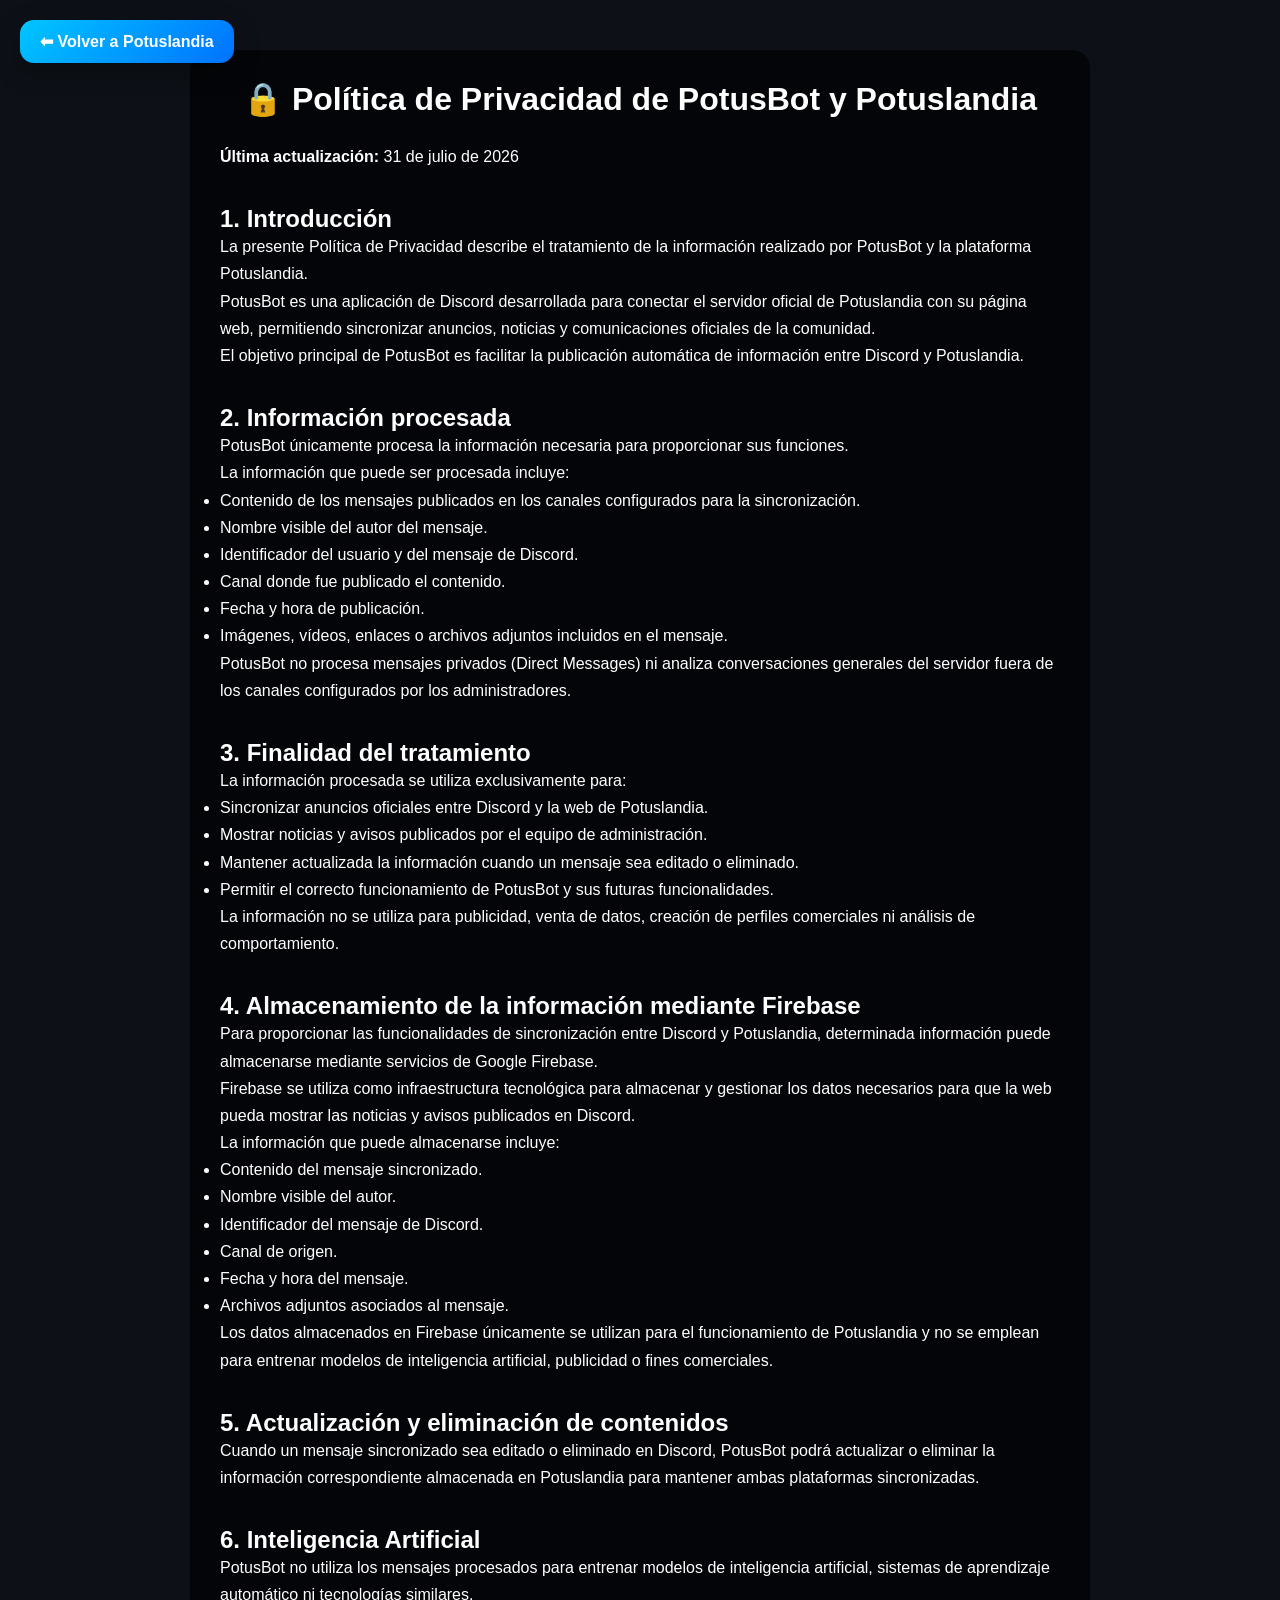
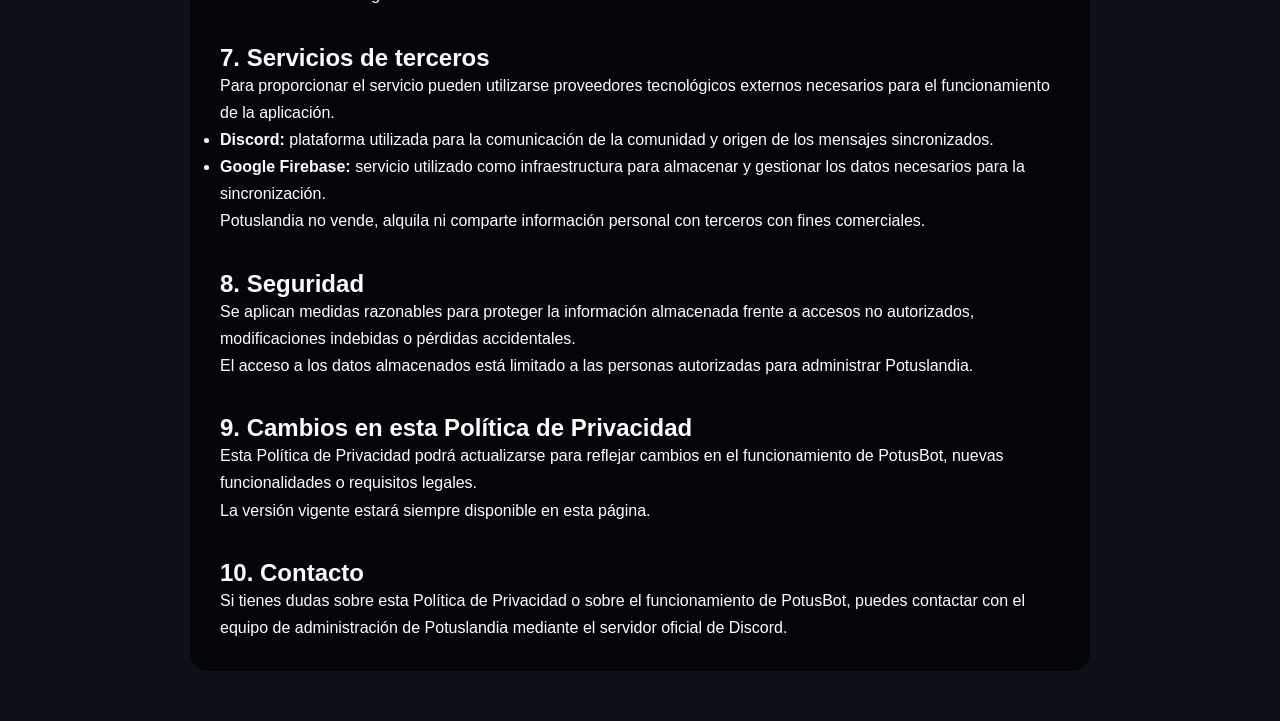
<file: privacidad.html>
<!DOCTYPE html>
<html lang="es">

<head>

    <meta charset="UTF-8">

    <meta
        name="viewport"
        content="width=device-width, initial-scale=1.0"
    >

    <title>Política de Privacidad | Potuslandia</title>

    <link
        rel="stylesheet"
        href="style.css"
    >

</head>

<body>

    <a href="index.html" class="boton-volver">
        ⬅ Volver a Potuslandia
    </a>

    <div class="paginaLegal">

        <h1>🔒 Política de Privacidad de PotusBot y Potuslandia</h1>

        <p>
            <strong>Última actualización:</strong> 31 de julio de 2026
        </p>

        <h2>1. Introducción</h2>

        <p>
            La presente Política de Privacidad describe el tratamiento de la información
            realizado por PotusBot y la plataforma Potuslandia.
        </p>

        <p>
            PotusBot es una aplicación de Discord desarrollada para conectar el servidor
            oficial de Potuslandia con su página web, permitiendo sincronizar anuncios,
            noticias y comunicaciones oficiales de la comunidad.
        </p>

        <p>
            El objetivo principal de PotusBot es facilitar la publicación automática de
            información entre Discord y Potuslandia.
        </p>

        <h2>2. Información procesada</h2>

        <p>
            PotusBot únicamente procesa la información necesaria para proporcionar sus
            funciones.
        </p>

        <p>
            La información que puede ser procesada incluye:
        </p>

        <ul>

            <li>
                Contenido de los mensajes publicados en los canales configurados para la sincronización.
            </li>

            <li>
                Nombre visible del autor del mensaje.
            </li>

            <li>
                Identificador del usuario y del mensaje de Discord.
            </li>

            <li>
                Canal donde fue publicado el contenido.
            </li>

            <li>
                Fecha y hora de publicación.
            </li>

            <li>
                Imágenes, vídeos, enlaces o archivos adjuntos incluidos en el mensaje.
            </li>

        </ul>

        <p>
            PotusBot no procesa mensajes privados (Direct Messages) ni analiza conversaciones
            generales del servidor fuera de los canales configurados por los administradores.
        </p>

        <h2>3. Finalidad del tratamiento</h2>

        <p>
            La información procesada se utiliza exclusivamente para:
        </p>

        <ul>

            <li>
                Sincronizar anuncios oficiales entre Discord y la web de Potuslandia.
            </li>

            <li>
                Mostrar noticias y avisos publicados por el equipo de administración.
            </li>

            <li>
                Mantener actualizada la información cuando un mensaje sea editado o eliminado.
            </li>

            <li>
                Permitir el correcto funcionamiento de PotusBot y sus futuras funcionalidades.
            </li>

        </ul>

        <p>
            La información no se utiliza para publicidad, venta de datos, creación de perfiles
            comerciales ni análisis de comportamiento.
        </p>

        <h2>4. Almacenamiento de la información mediante Firebase</h2>

        <p>
            Para proporcionar las funcionalidades de sincronización entre Discord y
            Potuslandia, determinada información puede almacenarse mediante servicios de
            Google Firebase.
        </p>

        <p>
            Firebase se utiliza como infraestructura tecnológica para almacenar y gestionar
            los datos necesarios para que la web pueda mostrar las noticias y avisos
            publicados en Discord.
        </p>

        <p>
            La información que puede almacenarse incluye:
        </p>

        <ul>

            <li>
                Contenido del mensaje sincronizado.
            </li>

            <li>
                Nombre visible del autor.
            </li>

            <li>
                Identificador del mensaje de Discord.
            </li>

            <li>
                Canal de origen.
            </li>

            <li>
                Fecha y hora del mensaje.
            </li>

            <li>
                Archivos adjuntos asociados al mensaje.
            </li>

        </ul>

        <p>
            Los datos almacenados en Firebase únicamente se utilizan para el funcionamiento
            de Potuslandia y no se emplean para entrenar modelos de inteligencia artificial,
            publicidad o fines comerciales.
        </p>

        <h2>5. Actualización y eliminación de contenidos</h2>

        <p>
            Cuando un mensaje sincronizado sea editado o eliminado en Discord, PotusBot
            podrá actualizar o eliminar la información correspondiente almacenada en
            Potuslandia para mantener ambas plataformas sincronizadas.
        </p>

        <h2>6. Inteligencia Artificial</h2>

        <p>
            PotusBot no utiliza los mensajes procesados para entrenar modelos de inteligencia
            artificial, sistemas de aprendizaje automático ni tecnologías similares.
        </p>

        <h2>7. Servicios de terceros</h2>

        <p>
            Para proporcionar el servicio pueden utilizarse proveedores tecnológicos externos
            necesarios para el funcionamiento de la aplicación.
        </p>

        <ul>

            <li>
                <strong>Discord:</strong> plataforma utilizada para la comunicación de la
                comunidad y origen de los mensajes sincronizados.
            </li>

            <li>
                <strong>Google Firebase:</strong> servicio utilizado como infraestructura
                para almacenar y gestionar los datos necesarios para la sincronización.
            </li>

        </ul>

        <p>
            Potuslandia no vende, alquila ni comparte información personal con terceros con
            fines comerciales.
        </p>

        <h2>8. Seguridad</h2>

        <p>
            Se aplican medidas razonables para proteger la información almacenada frente a
            accesos no autorizados, modificaciones indebidas o pérdidas accidentales.
        </p>

        <p>
            El acceso a los datos almacenados está limitado a las personas autorizadas para
            administrar Potuslandia.
        </p>

        <h2>9. Cambios en esta Política de Privacidad</h2>

        <p>
            Esta Política de Privacidad podrá actualizarse para reflejar cambios en el
            funcionamiento de PotusBot, nuevas funcionalidades o requisitos legales.
        </p>

        <p>
            La versión vigente estará siempre disponible en esta página.
        </p>

        <h2>10. Contacto</h2>

        <p>
            Si tienes dudas sobre esta Política de Privacidad o sobre el funcionamiento de
            PotusBot, puedes contactar con el equipo de administración de Potuslandia
            mediante el servidor oficial de Discord.
        </p>

    </div>

</body>

</html>
</file>
<file: style.css>
*{
    margin:0;
    padding:0;
    box-sizing:border-box;
    font-family:Arial, Helvetica, sans-serif;
}

body{

    background-color: #0d1117;
    background-size: cover;
    background-position: center;
    background-repeat: no-repeat;
    

    transition: background-image 1s ease;

    color: white;
    min-height: 100vh;

}

   /*NAVBAR*/


nav{

    display:flex;
    align-items:center;
    justify-content:space-between;

    padding:20px 40px;

    background:#161b22;

    position:sticky;
    top:0;

    z-index:1000;

}


.logo{

    font-size:28px;
    font-weight:bold;
    letter-spacing:1px;

}


/*MENÚ CENTRAL*/

.menu{

    display:flex;

    list-style:none;

    gap:30px;

}


.menu a{

    text-decoration:none;

    color:white;

    transition:.3s;

}


.menu a:hover{

    color:#5eead4;

    text-shadow:0 0 15px #5eead4;

}



/*USUARIO*/



#menuUsuario{

    position:relative;

    display:flex;

    align-items:center;

}


#perfilBtn{

    display:flex;

    align-items:center;

    gap:10px;

    padding:8px 14px;

    background:#202833;

    border-radius:30px;

    cursor:pointer;

    transition:.25s;

}


#perfilBtn:hover{

    background:#2d3748;

}


#fotoUsuario{

    width:42px;

    height:42px;

    border-radius:50%;

    border:2px solid #22c55e;

}


#nombreUsuario{

    color:white;

    font-weight:bold;

}


#flechaMenu{

    color:white;

    font-size:18px;

    font-weight:bold;

    transition:.3s;

}



   /*MENÚ DESPLEGABLE*/



#menuDesplegable{

    position:absolute;

    top:60px;

    right:0;

    width:240px;

    background:#161b22;

    border-radius:15px;

    display:none;

    overflow:hidden;

    box-shadow:0 15px 35px rgba(0,0,0,.45);

    border:1px solid rgba(255,255,255,.08);

    z-index:3000;

}



.menuItem{

    padding:16px 20px;

    cursor:pointer;

    color:white;

    transition:.2s;

}



.menuItem:hover{

    background:#283548;

}



.menuItem.salir:hover{

    background:red;

}



#menuDesplegable hr{

    border:none;

    border-top:1px solid rgba(255,255,255,.08);

}


   /*CONTENIDO*/



#contenido{

    padding:40px;

}


   /*HERO*/



.hero{

    text-align:center;

    padding:120px 20px;

}


.hero h1{

    font-size:60px;

    margin-bottom:20px;

}


.hero p{

    font-size:20px;

    color:#bdbdbd;

    max-width:700px;

    margin:auto;

}



/*BOTONES*/


button{

    margin-top:40px;

    padding:16px 45px;

    font-size:18px;

    background:#22c55e;

    border:none;

    border-radius:12px;

    color:white;

    cursor:pointer;

    transition:.3s;

    box-shadow:0 0 20px rgba(34,197,94,.5);

}



button:hover{

    transform:scale(1.05);

    box-shadow:0 0 35px rgba(34,197,94,.8);

}



/*CARDS*/


.cards{

    display:flex;

    justify-content:center;

    gap:30px;

    padding:70px;

    flex-wrap:wrap;

}



.card{

    background:#161b22;

    padding:30px;

    border-radius:20px;

    width:300px;

    text-align:center;

    transition:.3s;

    box-shadow:0 10px 25px rgba(0,0,0,.3);

    border:1px solid rgba(255,255,255,.08);

    backdrop-filter:blur(10px);

}



.card:hover{

    transform:translateY(-10px);

}



.card h2{

    margin:20px 0;

}



a{

    color:white;

}

#flechaMenu{
    font-size:24px;
    transition:0.3s;
    display:inline-block;
}


#menuDesplegable{
    display:none;
}

/*BOTONES DE LAS TARJETAS*/

.botonesCard {
    display: flex;
    align-items: center;
    gap: 10px;
    margin-top: 15px;
}

.btnFavorito {

    width: 55px;
    height: 45px;

    padding: 0;
    margin-top: 0;

    display: flex;
    justify-content: center;
    align-items: center;

    background-color: #1b4f9c;
    color: white;

    border: none;
    border-radius: 10px;

    font-size: 22px;
    cursor: pointer;

    transition: 0.25s;
}

.btnFavorito:hover {

    background-color: #1b4f9c;

}

.btnFavorito.favoritoActivo {

    background-color: #5aa7ff;

    box-shadow:0 0 20px rgba(90,167,255,.7);

}

.btnDescargar {

    flex: 1;
    height: 45px;

    padding: 0;
    margin-top: 0;

    display: flex;
    justify-content: center;
    align-items: center;

    border: none;
    border-radius: 10px;

    font-size: 16px;
    font-weight: bold;

    cursor: pointer;

}

/*MENSAJES TEMPORALES*/

.mensajeTemporal{

    position: fixed;

    top: 90px;
    left: 50%;

    transform: translateX(-50%) translateY(-20px);

    background: rgba(22,27,34,.96);

    color: white;

    padding: 15px 28px;

    border-radius: 14px;

    border: 1px solid rgba(255,255,255,.08);

    box-shadow: 0 12px 30px rgba(0,0,0,.35);

    font-weight: bold;

    z-index: 9999;

    opacity: 0;

    transition: .3s;

    pointer-events: none;

}

.mensajeTemporal.mostrar{

    opacity: 1;

    transform: translateX(-50%) translateY(0);

}

/*FONDO CON TRANSICIÓN*/

#fondo{

    position:fixed;

    top:0;
    left:0;

    width:100vw;
    height:100vh;

    background-size:cover;
    background-position:center center;
    background-repeat:no-repeat;

    z-index:-1;

    opacity:1;

    transition:opacity 3.5s ease;

    pointer-events:none;

}

#fondo{

    pointer-events:none;

}

/*BOTON CAMBIO DE FONDO*/

.btnFondo{

    position:fixed;

    left:20px;
    bottom:20px;

    width:50px;
    height:50px;

    margin:0;

    padding:0;

    border-radius:50%;

    font-size:24px;

    display:flex;

    justify-content:center;

    align-items:center;

    background:#161b22;

    box-shadow:0 0 15px rgba(0,0,0,.5);

    z-index:3000;

}


.btnFondo:hover{

    transform:scale(1.1);

}

#fondo{

    pointer-events:none;

}

/*MENU COMUNIDAD*/

.comunidadMenu{

    display:flex;

    flex-direction:column;

    align-items:center;

    gap:20px;

    margin-top:40px;

}


.comunidadMenu button{

    width:300px;

}

/*NORMAS COMUNIDAD*/

.comunidadTexto{

    margin-top:40px;

}


.comunidadTexto p{

    color:white;

    font-size:22px;

    font-weight:bold;

    margin:20px auto;

    max-width:700px;

}

/*PANEL TRIPULACIÓN*/

#tripulacion{

    display: inline-block;

    margin-top: 15px;

    padding: 18px 28px;

    background: rgba(20, 35, 55, 0.70);

    border: 2px solid rgba(255,255,255,0.18);

    border-radius: 18px;

    backdrop-filter: blur(10px);

    box-shadow: 0 10px 30px rgba(0,0,0,.35);

    min-width: 280px;

}

#tripulacion h3{

    margin: 0 0 14px 0;

    color: #ffffff;

    font-size: 1.2rem;

}

#tripulacion p{

    margin: 8px 0;

    font-size: 1rem;

}

/*MI PERFIL*/

.fotoPerfilGrande{

    width:140px;
    height:140px;

    border-radius:50%;

    object-fit:cover;

    border:4px solid rgba(255,255,255,.25);

    box-shadow:0 0 20px rgba(0,0,0,.35);

}


.cajaPerfil{

    max-width:500px;

    margin:auto;

    padding:30px;

    border-radius:20px;

    background:rgba(255,255,255,.08);

    backdrop-filter:blur(12px);

    box-shadow:0 10px 30px rgba(0,0,0,.25);

}


.cajaPerfil p{

    margin:8px 0;

}


.uidCaja{

    margin:15px auto;

    padding:12px;

    max-width:420px;

    border-radius:12px;

    background:rgba(255,255,255,.08);

    font-family:monospace;

    word-break:break-all;

}


.btnCopiar{

    margin-top:10px;

}


/*FICHA PERFIL TRIPULANTE*/

.carnetPerfil {

    background: rgba(0, 0, 0, 0.55);

    border: 2px solid rgba(255, 255, 255, 0.25);

    border-radius: 20px;

    padding: 30px;

    width: 90%;

    max-width: 450px;

    margin: 30px auto;

    text-align: center;

    backdrop-filter: blur(8px);

    box-shadow: 0 8px 20px rgba(0,0,0,0.35);

}


/*CARTEL SECRETO*/

#cartelSecreto {

    position: fixed;

    top: 0;
    left: 0;

    width: 100%;
    height: 100%;

    background: rgba(0,0,0,0.75);

    display: flex;

    justify-content: center;
    align-items: center;

    z-index: 9999;

}


.contenidoSecreto {

    background: rgba(20, 30, 40, 0.95);

    width: 420px;

    padding: 30px;

    border-radius: 20px;

    text-align: center;

    border: 3px solid #c9a227;

    box-shadow: 0 0 30px rgba(0,0,0,0.8);

    color: white;

}


.contenidoSecreto h2 {

    margin-bottom: 20px;

}


/* Botones del cartel */

.contenidoSecreto button {

    display: block;

    margin: 15px auto;

    padding: 12px 25px;

    border-radius: 10px;

    border: none;

    cursor: pointer;

    font-size: 16px;

}


/* Botón esconder */

.botonEsconder {

    font-size: 14px !important;

    padding: 8px 18px !important;

    background: #161b22;

    color: white;

}


.botonEsconder:hover {

    background: red;

}

/*ANIMACIÓN PIXEL SECRETO*/

.aparecerPixel {

    animation: aparecerPixel 2s steps(12);

}


@keyframes aparecerPixel {

    0% {

        opacity:0;

        clip-path: inset(50% 50% 50% 50%);

    }


    25% {

        clip-path: inset(35% 35% 35% 35%);

    }


    50% {

        clip-path: inset(15% 15% 15% 15%);

    }


    75% {

        clip-path: inset(5% 5% 5% 5%);

    }


    100% {

        opacity:1;

        clip-path: inset(0 0 0 0);

    }

}

/*COLORES TARJETAS TESORO*/

.card.azul {

    background: #1769aa;

}


.card.verde {

    background: #27863a;

}


.card.amarillo {

    background: #c99b00;

}


.card.rojo {

    background: #b52b35;

}


/*ESTILO GENERAL TARJETAS*/

.card {

    border-radius: 20px;

    padding: 20px;

    box-shadow: 0 5px 15px rgba(0,0,0,0.25);

    transition: transform 0.2s ease, box-shadow 0.2s ease;

}


.card:hover {

    transform: translateY(-5px);

    box-shadow: 0 10px 25px rgba(0,0,0,0.35);

}

/*TESORO - BUSCADOR*/

.buscadorTesoro {

    width: 80%;

    max-width: 450px;

    padding: 12px 18px;

    border-radius: 20px;

    border: 2px solid #1769aa;

    font-size: 16px;

    outline: none;

    margin-top: 15px;

}


.buscadorTesoro:focus {

    box-shadow: 0 0 10px rgba(23,105,170,0.5);

}

/*TESORO - FILTRO CATEGORÍAS*/

.zonaFiltro {

    display: flex;

    justify-content: center;

    margin: 30px 0;

}

.filtroCategorias {

    padding: 12px 20px;

    border-radius: 20px;

    border: 2px solid #1769aa;

    background: #0b2d45;

    color: white;

    font-size: 16px;

    cursor: pointer;

    min-width: 260px;

    text-align: center;

    outline: none;

}


.filtroCategorias:hover {

    box-shadow: 0 0 12px rgba(23,105,170,0.6);

}

/*MENU MAPA TESORO*/

.botonCategorias {

    width: 280px;

    padding: 12px 18px;

    border-radius: 15px;

    border: 1px solid rgba(255,255,255,0.25);

    background: rgba(11,45,69,0.35);

    backdrop-filter: blur(5px);

    color: white;

    cursor: pointer;

    display: flex;

    justify-content: center;

    align-items: center;

    gap: 10px;

    text-align: center;

}


#flechaCategorias {

    transition: transform 0.3s ease;

}



#flechaCategorias.girada {

    transform: rotate(180deg);

}



/*DESPLEGABLE CATEGORIAS*/

.menuCategorias {

    display: none;

    position: absolute;

    top: calc(100% + 100px);

    left: 50%;

    transform: translateX(-50%);

    width: 280px;

    max-height: 250px;

    overflow-y: auto;

    background: rgba(11,45,69,0.75);

    backdrop-filter: blur(8px);

    border-radius: 15px;

    padding: 8px;

    z-index: 999;

}



.menuCategorias.abierto {

    display: block;

}

.opcionCategoria {

    padding: 10px;

    color: white;

    border-radius: 10px;

    cursor: pointer;

    text-align: center;

}



.opcionCategoria:hover {

    background: rgba(255,255,255,0.15);

}

/*PREVISUALIZACIÓN ADMIN*/

.cardPreview {

    width: 280px;

    min-height: 150px;

    border-radius: 15px;

    padding: 20px;

    margin: 20px auto;

    color: white;

    overflow: hidden;

}

/*TARJETAS ADMIN*/

#listaAdmin {

    display: flex;

    flex-wrap: wrap;

    gap: 20px;

    justify-content: center;

}



.adminRecurso {

    width: 280px;

    min-height: 180px;

    background: rgba(11,45,69,0.75);

    backdrop-filter: blur(8px);

    border-radius: 15px;

    padding: 20px;

    color: white;

    text-align: center;

}

/*SIGNIFICADO COLOR TARJETA*/

.etiquetaColor{

    display:flex;

    justify-content:center;

    align-items:center;

    width:100%;

    text-align:center;

    font-weight:900;

    font-size:32px;

    text-transform:uppercase;

    padding:10px 0;

    margin-bottom:15px;

}

/*PÁGINAS LEGALES*/

.paginaLegal{

    max-width:900px;

    margin:50px auto;

    padding:30px;

    background:rgba(0,0,0,.65);

    border-radius:18px;

    color:white;

    backdrop-filter:blur(8px);

}

.paginaLegal h1{

    text-align:center;

    margin-bottom:25px;

}

.paginaLegal h2{

    margin-top:35px;

}

.paginaLegal p,
.paginaLegal li{

    line-height:1.7;

}

.paginaLegal a{

    color:#8fd3ff;

}

/*FOOTER LEGAL*/

.footerLegal {

    text-align: center;

    margin-top: 40px;

    padding: 20px;

}


.footerLegal a {

    color: white;

    text-decoration: none;

    background: rgba(0,0,0,0.5);

    padding: 10px 20px;

    border-radius: 15px;

    display: inline-block;

    transition: 0.3s;

}


.footerLegal a:hover {

    background: rgba(255,255,255,0.2);

    transform: scale(1.05);

}

/*NOTICIAS POTUSLANDIA
   CRISTAL + DISCORD*/


.noticiaCard {

    background: rgba(255,255,255,0.12);

    backdrop-filter: blur(12px);

    border-radius: 25px;

    padding: 25px;

    margin: 25px auto;

    max-width: 750px;

    color:white;

    box-shadow: 
    0 10px 30px rgba(0,0,0,0.25);

    animation: aparecerNoticia 0.5s ease;

}





/* CABECERA USUARIO */

.noticiaCabecera {

    display:flex;

    align-items:center;

    gap:15px;

    margin-bottom:15px;

}



.avatarNoticia {

    width:55px;

    height:55px;

    border-radius:50%;

    object-fit:cover;

    border:3px solid rgba(255,255,255,0.5);

}



.noticiaCabecera h3 {

    margin:0;

    font-size:18px;

}



.noticiaCabecera span {

    color:rgba(255,255,255,0.75);

    font-size:14px;

}





/* CONTENIDO DEL MENSAJE */

.noticiaContenido {

    background:

    rgba(255,255,255,0.08);

    border-radius:15px;

    padding:15px;

    line-height:1.6;

    margin-top:15px;

}





/* IMÁGENES DE DISCORD */

.noticiaImagen {

    margin-top:15px;

}



.noticiaImagen img {

    width:100%;

    max-height:500px;

    object-fit:contain;

    border-radius:15px;

    box-shadow:

    0 5px 20px rgba(0,0,0,0.25);

}





/* PIE DE NOTICIA */

.noticiaPie {

    margin-top:18px;

    padding-top:12px;

    border-top:

    1px solid rgba(255,255,255,0.2);

    display:flex;

    justify-content:space-between;

    align-items:center;

    gap:10px;

}





/* BOTÓN DISCORD */

.discordLink {

    background:

    rgba(88,101,242,0.9);

    color:white;

    padding:8px 15px;

    border-radius:10px;

    text-decoration:none;

    transition:0.3s;

}



.discordLink:hover {

    transform:scale(1.05);

}





/* CUANDO NO HAY NOTICIAS */

.sinNoticias {

    background:

    rgba(255,255,255,0.12);

    backdrop-filter:blur(10px);

    padding:20px;

    border-radius:20px;

    text-align:center;

}



.noticiaCabecera {

    display:flex;

    align-items:center;

    gap:15px;

}



.noticiaIcono {

    font-size:40px;

}



.noticiaCabecera h2 {

    margin:0;

}



.noticiaTexto {

    font-size:18px;

    line-height:1.5;

    margin-top:20px;

}



.noticiaInfo {

    margin-top:20px;

    opacity:0.8;

    font-size:14px;

}



.sinNoticias {

    padding:30px;

    background:rgba(0,0,0,0.3);

    border-radius:20px;

    color:white;

}



@keyframes aparecerNoticia {

    from {

        opacity:0;

        transform:translateY(20px);

    }


    to {

        opacity:1;

        transform:translateY(0);

    }

}

/*BOTÓN VOLVER (Política de Privacidad)*/

.boton-volver {

    position: fixed;

    top: 20px;

    left: 20px;

    display: inline-flex;

    align-items: center;

    gap: 8px;

    padding: 12px 20px;

    background: linear-gradient(135deg, #00c6ff, #0072ff);

    color: white;

    text-decoration: none;

    font-size: 16px;

    font-weight: 700;

    border-radius: 14px;

    box-shadow: 0 8px 25px rgba(0, 0, 0, 0.35);

    transition: all .25s ease;

    z-index: 99999;

}

.boton-volver:hover {

    transform: translateY(-2px) scale(1.03);

    box-shadow: 0 12px 30px rgba(0, 0, 0, 0.45);

    background: linear-gradient(135deg, #34d8ff, #2d8cff);

}

.boton-volver:active {

    transform: scale(.97);

}

@media (max-width: 700px) {

    .boton-volver {

        top: 12px;

        left: 12px;

        padding: 10px 16px;

        font-size: 14px;

    }

}
</file>
